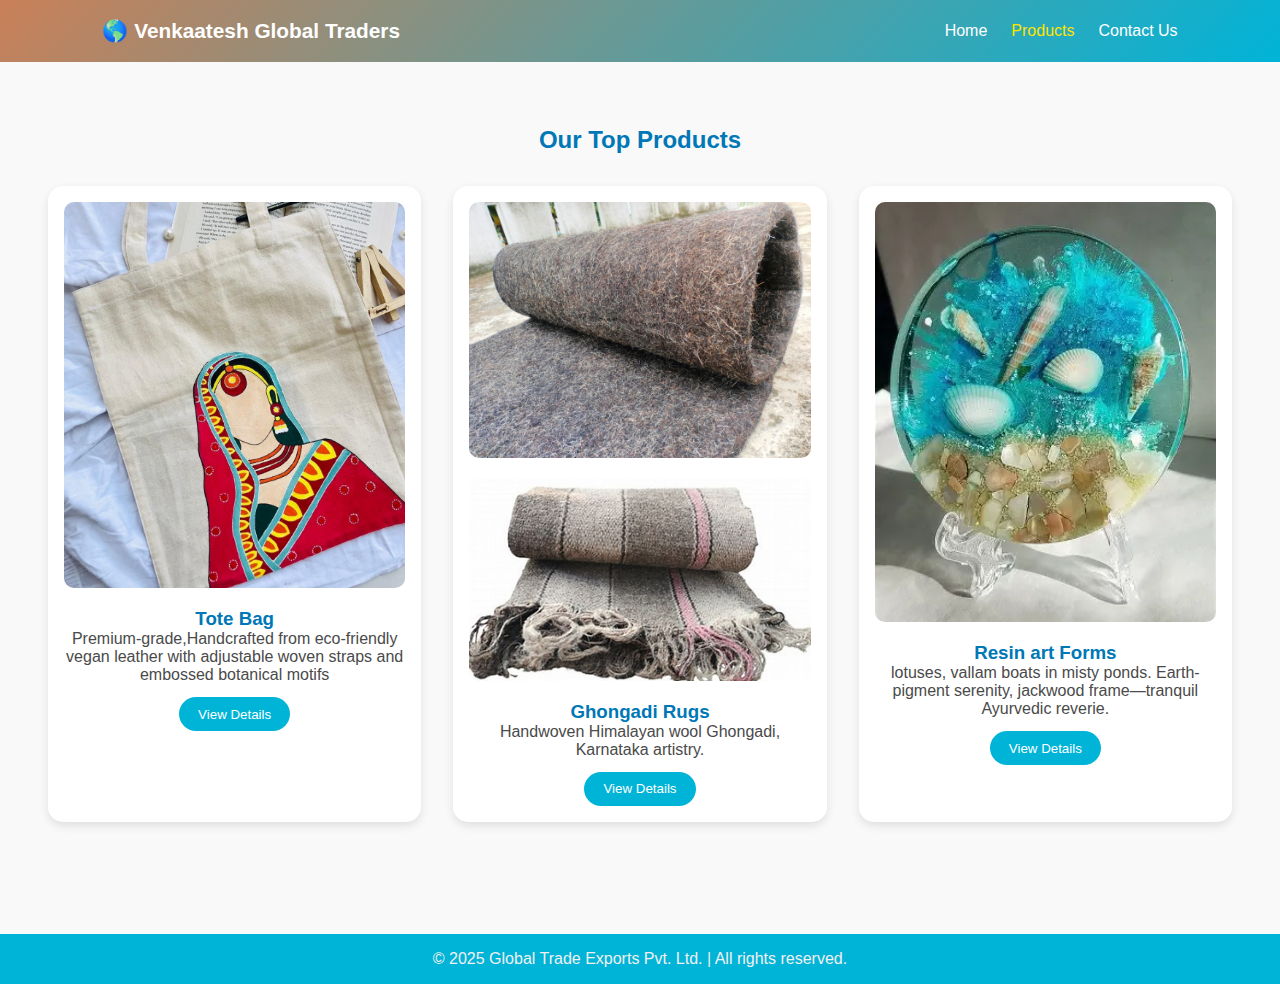
<file: products.html>
<!DOCTYPE html>
<html lang="en">
<head>
  <meta charset="UTF-8" />
  <meta name="viewport" content="width=device-width, initial-scale=1.0" />
  <title>Global Trade Exports | Products</title>
  <link rel="stylesheet" href="style.css" />
  <script src="style.js" defer></script>

</head>
<body>
  <header>
    <div class="logo">🌎 Venkaatesh Global Traders</div>

    <nav id="navbar">
      <ul>
        <li><a href="index.html">Home</a></li>
        <li><a href="products.html" class="active">Products</a></li>
        <li><a href="contact.html">Contact Us</a></li>
      </ul>
    </nav>

    <div class="menu-toggle" id="menu-toggle">
      <span></span><span></span><span></span>
    </div>
  </header>

  <section class="products-section">
    <h2>Our Top Products</h2>
    <div class="products">

      <!-- Product 1 -->
      <div class="product-card">
     <img src="images/totebag2.png" alt="Tote Bags" />

        <h3>Tote Bag</h3>
        <p>Premium-grade,Handcrafted from eco-friendly vegan leather with adjustable woven straps and embossed botanical motifs</p>
        <div class="btn-group">
          <button onclick="openDetails('Tote Bag', 'Premium Bag orders.', ['Small', 'Medium', 'Large'], ['White', 'Golden,',' Multicolor'])">View Details</button>
        </div>
      </div>

      <!-- Product 2 -->
      <div class="product-card">
        <img src="images/rug1.png" alt="Ghongadi Rugs" />
        <img src="images/rug2.png" alt="Ghongadi Rugs" />
        <h3>Ghongadi Rugs</h3>
        <p>Handwoven Himalayan wool Ghongadi, Karnataka artistry.</p>
        <div class="btn-group">
          <button onclick="openDetails('Ghongadi Rugs', 'Rug orders', ['Small','Medium','Large','Draw-String Bag'], ['Black', 'Mixed','White'])">View Details</button>
        </div>
      </div>

      <!-- Product 3 -->
      <div class="product-card">
        <img src="images/resin1.png" alt="Resin art" />
       
        <h3>Resin art Forms</h3>
        <p>lotuses, vallam boats in misty ponds.
            Earth-pigment serenity, jackwood frame—tranquil Ayurvedic reverie.</p>
        <div class="btn-group">
          <button onclick="openDetails('Resin art Forms', 'orders', ['Standard', 'Sand','Gel','Premium'], ['Black', 'Silver', 'White','Multicolor','Red','Blue','Green'])">View Details</button>
        </div>
      </div>
    </div>
  </section>

  <!-- Product Details Modal -->
  <div id="productModal" class="modal">
    <div class="modal-content">
      <span class="close" onclick="closeModal()">&times;</span>
      <h2 id="modalTitle"></h2>
      <p id="modalDescription"></p>

      <div class="selectors">
        <label for="sizeSelect">Select Size:</label>
        <select id="sizeSelect"></select>

        <label for="colorSelect">Select Color:</label>
        <select id="colorSelect"></select>
      </div>

      <button id="buyBtn">Buy Now</button>
    </div>
  </div>

  <footer>
    <p>© 2025 Global Trade Exports Pvt. Ltd. | All rights reserved.</p>
  </footer>
</body>
</html>
</file>
<file: style.css>
/* ===========================
   GLOBAL STYLES
=========================== */
* {
  margin: 0;
  padding: 0;
  box-sizing: border-box;
  font-family: "Poppins", sans-serif;
}

html, body {
  height: 100%;
  scroll-behavior: smooth;
}

body {
  background-color: #f9f9f9;
  color: #4a4a4a;
}

/* ===========================
   HEADER & NAVBAR
=========================== */
header {
  display: flex;
  justify-content: space-between;
  align-items: center;
  padding: 1.2rem 8%;
  background: linear-gradient(135deg, #c98058, #00b4d8);
  color: white;
  position: sticky;
  top: 0;
  z-index: 1000;
}

.logo {
  font-weight: 900;
  font-size: 1.3rem;
}

nav ul {
  display: flex;
  list-style: none;
  transition: all 0.3s ease;
}

nav ul li {
  margin-left: 1.5rem;
}

nav ul li a {
  text-decoration: none;
  color: white;
  font-weight: 500;
  transition: color 0.3s ease;
}

nav ul li a:hover,
nav ul li a.active {
  color: #ffe400;
}

/* Hamburger Menu */
.menu-toggle {
  display: none;
  flex-direction: column;
  cursor: pointer;
  width: 24px;
}

.menu-toggle span {
  height: 3px;
  background: white;
  margin: 4px 0;
  border-radius: 5px;
  transition: 0.3s;
}

/* ===========================
   HERO SECTION
=========================== */
.hero {
  position: relative;
  min-height: 100vh;
  padding-top: 80px; 
  display: flex;
  align-items: center;
  justify-content: center;
  color: white;
  overflow: hidden;
}

.bg-video {
  position: fixed;
  top: 50%;
  left: 50%;
  min-width: 100%;
  min-height: 100%;
  width: auto;
  height: auto;
  transform: translate(-50%, -50%);
  object-fit: cover;
  z-index: -1;
  pointer-events: none;
}

.hero-content {
  position: relative;
  z-index: 1;
  background: rgba(0, 0, 0, 0.45);
  padding: 2rem 3rem;
  border-radius: 15px;
  max-width: 900px;
  margin: 2rem;
  text-align: center;
}

.hero h1 {
  font-size: 2.8rem;
  margin-bottom: 1rem;
}

.hero p {
  font-size: 1.2rem;
  margin-bottom: 2rem;
  color: coral;
  font-family: Cambria, Georgia, serif;
}

.btn {
  background: #ffe400;
  color: #333;
  padding: 0.8rem 1.5rem;
  border-radius: 25px;
  text-decoration: none;
  font-weight: 600;
  transition: 0.3s;
}

.btn:hover {
  background: #ffb703;
}

/* ===========================
   ABOUT SECTION
=========================== */
.about {
  text-align: center;
  padding: 4rem 2rem;
  background: rgba(0, 0, 0, 0);
}

.about h2 {
  margin-bottom: 2rem;
  font-size: 2rem;
  color: #0898eb;
}

.features {
  display: flex;
  justify-content: center;
  flex-wrap: wrap;
  gap: 2rem;
}

.feature {
  background: #f1f1f1;
  padding: 1.5rem;
  border-radius: 15px;
  width: 280px;
  transition: transform 0.3s ease, background 0.3s ease;
}

.feature:hover {
  transform: translateY(-5px);
  background: #eaf4f8;
}

/* ===========================
   PRODUCTS SECTION
=========================== */
.products-section {
  text-align: center;
  padding: 4rem 2rem;
}

.products-section h2 {
  color: #0077b6;
  margin-bottom: 2rem;
}

.products {
  display: grid;
  grid-template-columns: repeat(auto-fit, minmax(250px, 1fr));
  gap: 2rem;
  padding: 0 1rem;
}

.product-card {
  background: white;
  padding: 1rem;
  border-radius: 15px;
  box-shadow: 0 4px 10px rgba(0, 0, 0, 0.1);
  transition: transform 0.3s ease;
}

.product-card:hover {
  transform: translateY(-5px);
}

.product-card img {
  width: 100%;
  border-radius: 10px;
  margin-bottom: 1rem;
}

.product-card h3 {
  color: #0077b6;
}

.product-card button {
  background: #00b4d8;
  color: white;
  border: none;
  padding: 0.6rem 1.2rem;
  border-radius: 20px;
  margin-top: 0.8rem;
  cursor: pointer;
  transition: background 0.3s;
}

.product-card button:hover {
  background: #0077b6;
}

/* ===========================
   MODAL
=========================== */
.modal {
  display: none;
  position: fixed;
  z-index: 200;
  left: 0;
  top: 0;
  width: 100%;
  height: 100%;
  overflow: auto;
  background-color: rgba(0, 0, 0, 0.7);
  justify-content: center;
  align-items: center;
}

.modal-content {
  background: #fff;
  padding: 2rem;
  border-radius: 15px;
  width: 90%;
  max-width: 450px;
  text-align: center;
  position: relative;
  animation: fadeIn 0.3s ease;
}

.close {
  position: absolute;
  right: 20px;
  top: 15px;
  font-size: 1.5rem;
  cursor: pointer;
  color: #0077b6;
}

.selectors {
  margin: 1rem 0;
  text-align: left;
}

.selectors label {
  display: block;
  margin-top: 0.8rem;
  font-weight: 600;
}

.selectors select {
  width: 100%;
  padding: 0.5rem;
  border: 1px solid #ccc;
  border-radius: 10px;
  margin-top: 0.3rem;
}

#buyBtn {
  background: #00b4d8;
  color: white;
  border: none;
  padding: 0.8rem 1.5rem;
  border-radius: 25px;
  cursor: pointer;
  transition: 0.3s;
  margin-top: 1rem;
}

#buyBtn:hover {
  background: #0077b6;
}

@keyframes fadeIn {
  from {
    transform: scale(0.9);
    opacity: 0;
  }
  to {
    transform: scale(1);
    opacity: 1;
  }
}

/* ===========================
   CONTACT SECTION
=========================== */
.contact-section {
  padding: 4rem 2rem;
  text-align: center;
  background: #f8f9fa;
  min-height: 90vh;
}

.contact-section h2 {
  font-size: 2.2rem;
  margin-bottom: 1rem;
}

.contact-section p {
  color: #555;
  max-width: 600px;
  margin: 0 auto 2rem;
}

.contact-form {
  max-width: 600px;
  margin: 0 auto;
  display: flex;
  flex-direction: column;
  gap: 1rem;
  text-align: left;
}

.contact-form label {
  font-weight: 600;
  color: #333;
}

.contact-form input,
.contact-form textarea {
  padding: 0.8rem;
  border: 1px solid #ccc;
  border-radius: 8px;
  font-size: 1rem;
  width: 100%;
}

.contact-form .btn {
  background-color: #007bff;
  color: white;
  border: none;
  padding: 0.8rem;
  border-radius: 8px;
  cursor: pointer;
  transition: 0.3s;
}

.contact-form .btn:hover {
  background-color: #0056b3;
}

/* ===========================
   FOOTER
=========================== */
footer {
  text-align: center;
  background: #00b4d8;
  color: #f2f0f0;
  padding: 1rem;
  margin-top: 3rem;
}

/* ===========================
   RESPONSIVE DESIGN
=========================== */
@media (max-width: 768px) {
  header {
    padding: 1rem 5%;
  }

  .menu-toggle {
    display: flex;
  }

  nav ul {
    flex-direction: column;
    position: absolute;
    top: 70px;
    right: -100%;
    background: rgba(0, 119, 182, 0.95);
    backdrop-filter: blur(6px);
    width: 100%;
    text-align: center;
    transition: all 0.4s ease;
    padding: 1rem 0;
  }

  nav ul.active {
    right: 0;
  }

  nav ul li {
    margin: 1rem 0;
  }

  .hero {
    padding: 4rem 1rem;
  }

  .hero h1 {
    font-size: 1.8rem;
    line-height: 1.3;
  }

  .hero p {
    font-size: 1rem;
    color: #ffd6a5;
  }

  .bg-video {
    position: absolute;
    width: 100%;
    height: 100%;
    object-fit: cover;
  }

  .features {
    flex-direction: column;
    align-items: center;
  }

  .contact-section {
    padding: 2rem 1rem;
  }

  .contact-form input,
  .contact-form textarea {
    font-size: 0.95rem;
  }
}
</file>
